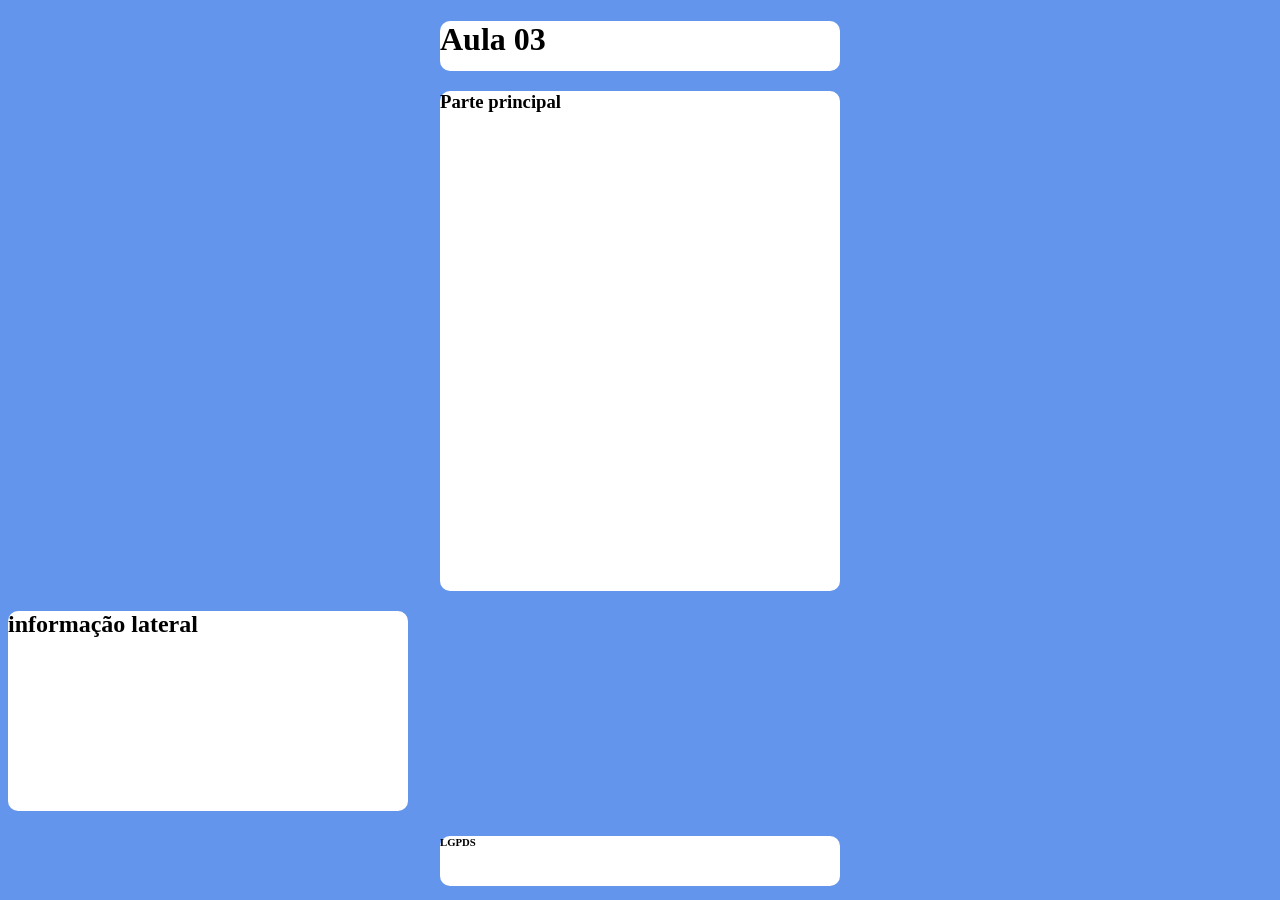
<file: Aula 03/index.html>
<!DOCTYPE html>
<html lang="en">
    <head>
        <link rel="stylesheet" href="style.css">
        <meta charset="UTF-8">
        <meta name="viewport" content="width=device-width, initial-scale=1.0">
        <title>Aula 03</title>
    </head>
    <body>
            <div class="nav"><h1>Aula 03</h1></div>
            <div class="art"><h3>Parte principal</h3></div>
            <div class="asi"><h2>informação lateral</h2></div>
            <div class="footer"><h6>LGPDS</h6></div>
    </body>
</html>
</file>
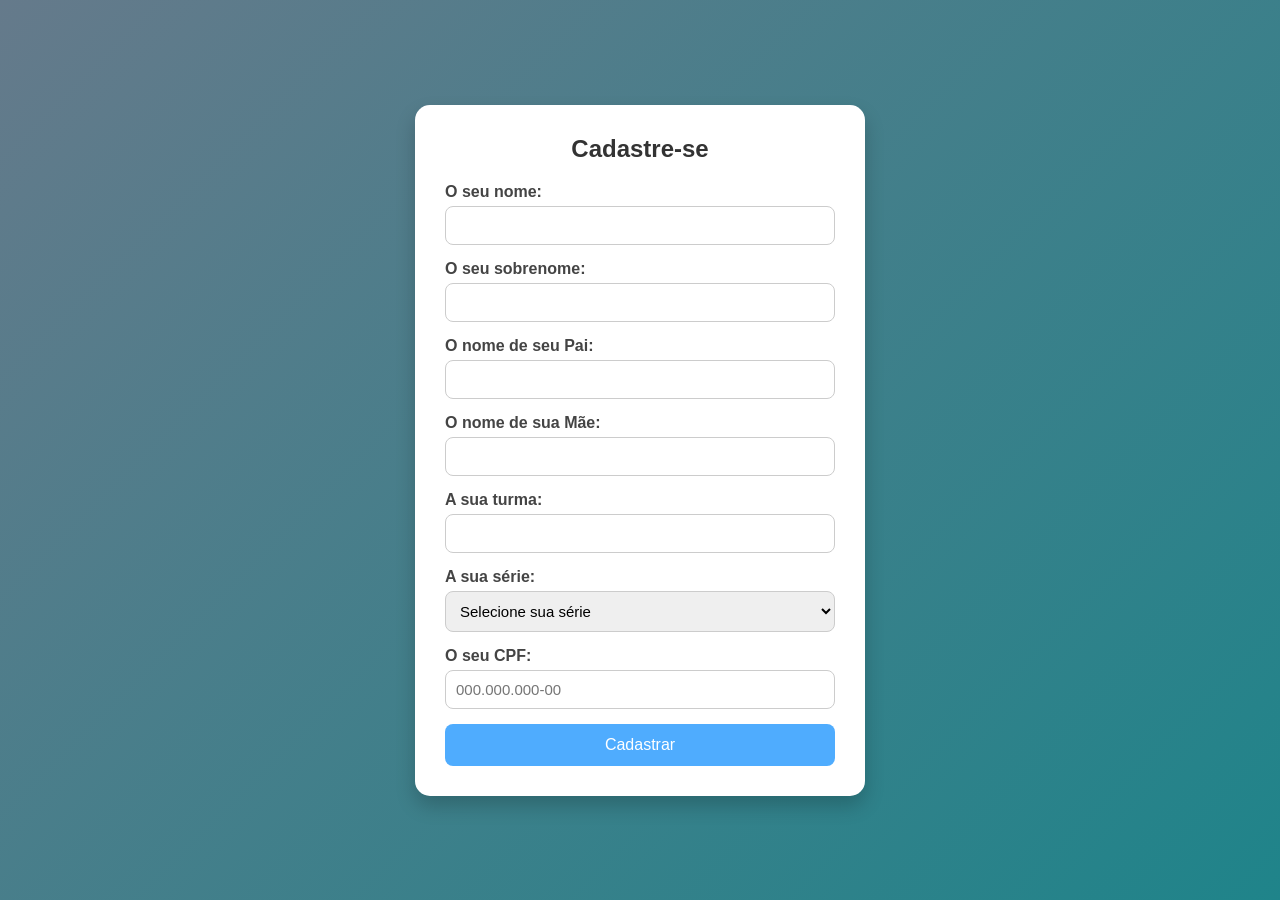
<file: Formulario/index.html>
<!DOCTYPE html>
<html lang="pt-br">
<head>
    <meta charset="UTF-8">
    <meta name="viewport" content="width=device-width, initial-scale=1.0">
    <title>Cadastro</title>

    <style>
        *{
            margin: 0;
            padding: 0;
            box-sizing: border-box;
        }

        body{
            font-family: Arial, Helvetica, sans-serif;
            background: linear-gradient(135deg, #657a8b, #1f848a);
            display: flex;
            justify-content: center;
            align-items: center;
            min-height: 100vh;
        }

        .container{
            background: #fff;
            width: 450px;
            padding: 30px;
            border-radius: 15px;
            box-shadow: 0 10px 20px rgba(0,0,0,0.2);
        }

        h2{
            text-align: center;
            margin-bottom: 20px;
            color: #333;
        }

        .campo{
            margin-bottom: 15px;
        }

        .campo label{
            display: block;
            margin-bottom: 5px;
            font-weight: bold;
            color: #444;
        }

        .campo input,
        .campo select{
            width: 100%;
            padding: 10px;
            border: 1px solid #ccc;
            border-radius: 8px;
            font-size: 15px;
        }

        .campo input:focus,
        .campo select:focus{
            border-color: #4facfe;
            outline: none;
            box-shadow: 0 0 5px rgba(79,172,254,0.5);
        }

        button{
            width: 100%;
            padding: 12px;
            background: #4facfe;
            color: white;
            border: none;
            border-radius: 8px;
            font-size: 16px;
            cursor: pointer;
            transition: 0.3s;
        }

        button:hover{
            background: #1f8ef1;
        }
    </style>

</head>
<body>

<div class="container">

    <h2>Cadastre-se</h2>

    <form action="salvar_dados.php" method="POST">

        <div class="campo">
            <label for="nome">O seu nome:</label>
            <input type="text" id="nome" name="nome" required>
        </div>

        <div class="campo">
            <label for="sobrenome">O seu sobrenome:</label>
            <input type="text" id="sobrenome" name="sobrenome" required>
        </div>

        <div class="campo">
            <label for="nome_pai">O nome de seu Pai:</label>
            <input type="text" id="nome_pai" name="nome_pai" required>
        </div>

        <div class="campo">
            <label for="nome_mae">O nome de sua Mãe:</label>
            <input type="text" id="nome_mae" name="nome_mae" required>
        </div>

        <div class="campo">
            <label for="turma">A sua turma:</label>
            <input type="text" id="turma" name="turma" required>
        </div>

        <div class="campo">
            <label for="serie">A sua série:</label>
            <select name="serie" id="serie" required>
                <option value="">Selecione sua série</option>
                <option>1º ano</option>
                <option>2º ano</option>
                <option>3º ano</option>
            </select>
        </div>

        <div class="campo">
            <label for="cpf">O seu CPF:</label>
            <input
                type="text"
                id="cpf"
                name="cpf"
                maxlength="14"
                pattern="\d{3}\.\d{3}\.\d{3}-\d{2}"
                placeholder="000.000.000-00"
                required>
        </div>

        <button type="submit">Cadastrar</button>

    </form>

</div>

</body>
</html>
</file>
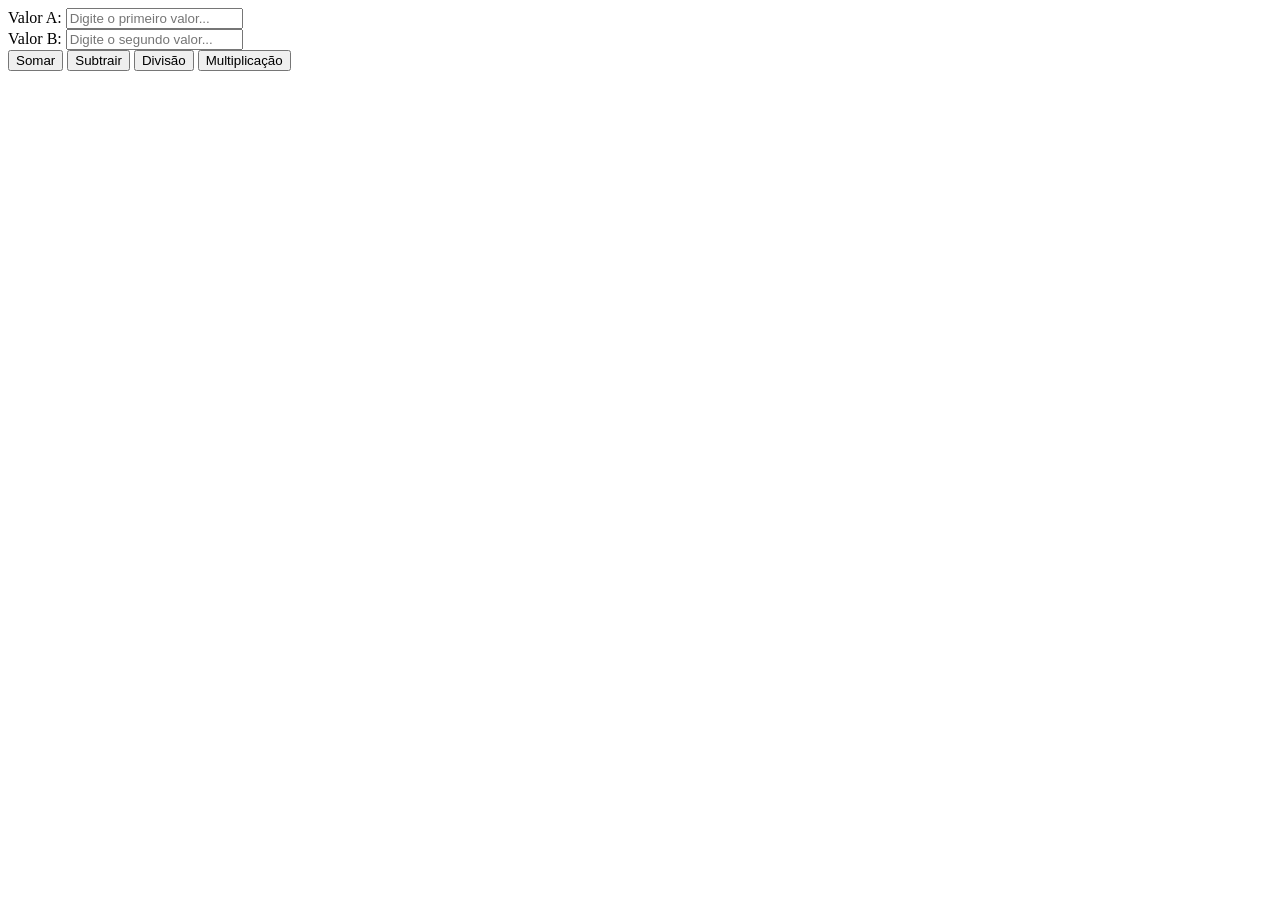
<file: Aula 07/Atividade calculadora form/index.html>
<!DOCTYPE html>
<html lang="en">
<head>
    <meta charset="UTF-8">
    <meta name="viewport" content="width=device-width, initial-scale=1.0">
    <title>Document</title>
</head>
<body>
    <label for="valA">Valor A:</label>
    <input type="text"  id="valA" placeholder="Digite o primeiro valor...">
    <br>
    <label for="valB">Valor B:</label>
    <input type="text"  id="valB" placeholder="Digite o segundo valor...">
    <br>
    <button id="somar">Somar</button>
    <button id="sub">Subtrair</button>
    <button id="div">Divisão</button>
    <button id="mult">Multiplicação</button>
    <p id="resultado"></p>
    <script src="script.js"></script>
</body>
</html>
</file>
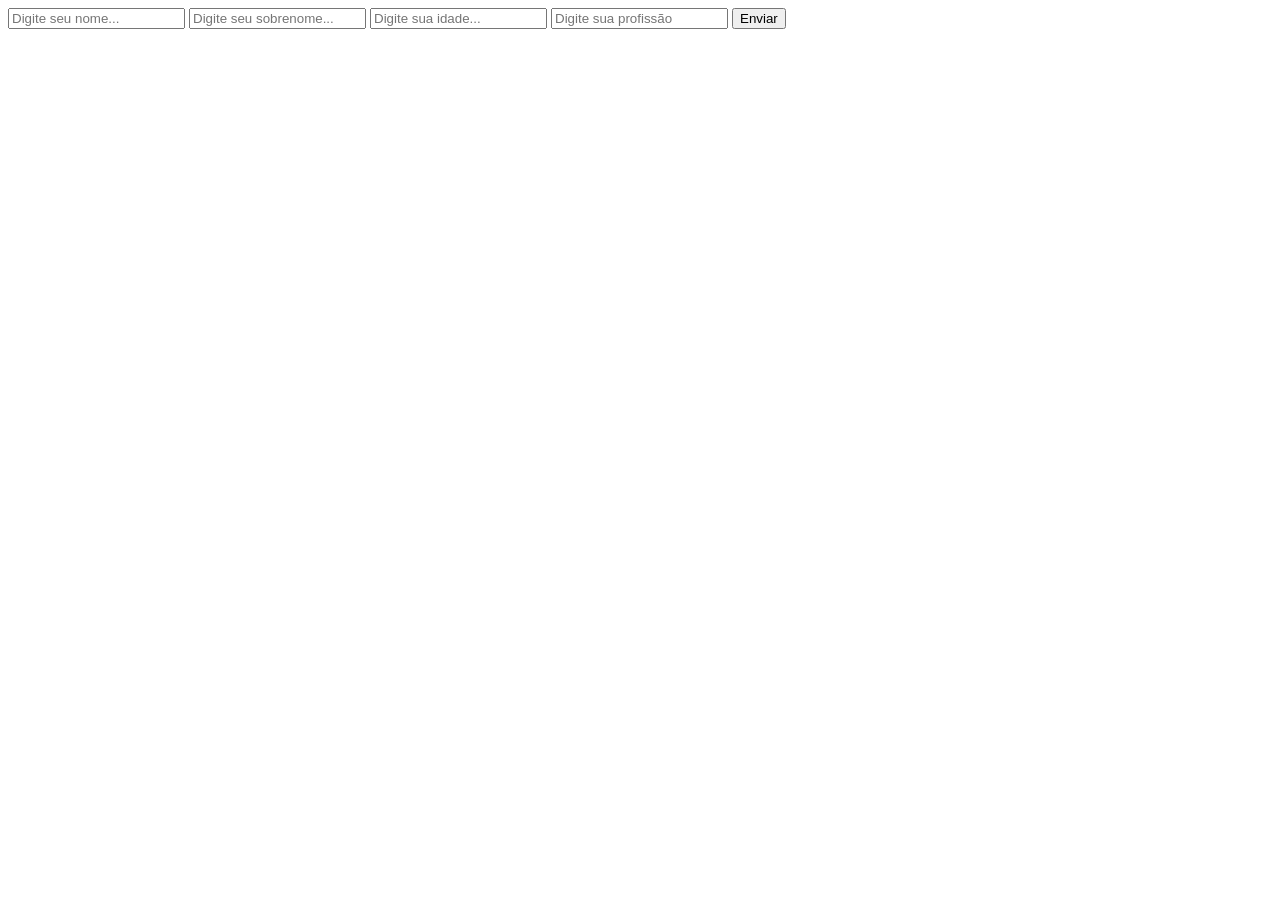
<file: Aula 07/Atividade formulário/index.html>
<!DOCTYPE html>
<html lang="en">
<head>
    <meta charset="UTF-8">
    <meta name="viewport" content="width=device-width, initial-scale=1.0">
    <title>Document</title>
</head>
<body>
    <div>
        <input type="text" id ="nome" placeholder="Digite seu nome...">
        <input type="text" id ="sobrenome" placeholder="Digite seu sobrenome...">
        <input type="text" id ="idade" placeholder="Digite sua idade...">
        <input type="text" id ="profissao" placeholder="Digite sua profissão">
        <button onclick="bemvindo()">Enviar</button>
    </div>
    <div>
        <h1><span id="resultado"></span></h1>
    </div>
    <script src="script.js"></script>
</body>
</html>
</file>
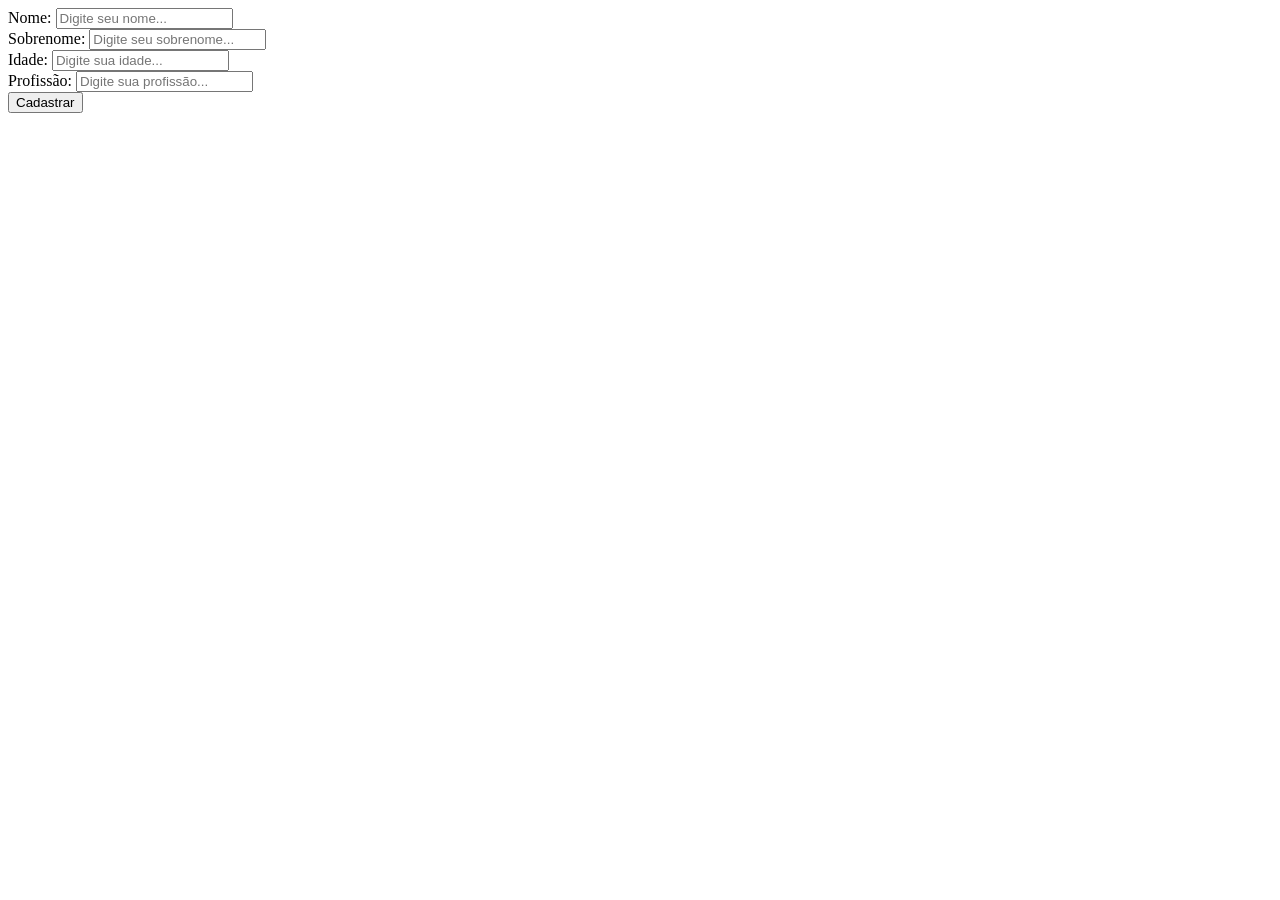
<file: Aula 07/Atividade, versão com form/index.html>
<!DOCTYPE html>
<html lang="en">
<head>
    <meta charset="UTF-8">
    <meta name="viewport" content="width=device-width, initial-scale=1.0">
    <title>Document</title>
</head>
<body>
    <form id="formulario">
        <label for="nome">Nome:</label> <!--É mais para a questão de acessibilidade e é o que gera o -->
        <input type="text" name="nome" id="nome" placeholder="Digite seu nome..."> 
        <br> <!--lembrando o br é pra pular linha-->
        <label for="sobrenome">Sobrenome:</label>
        <input type="text" name="sobrenome" id="sobrenome" placeholder="Digite seu sobrenome...">
        <br>
        <label for="idade">Idade:</label>
        <input type="text" name="idade" id="idade" placeholder="Digite sua idade...">
        <br>
        <label for="profissao">Profissão:</label>
        <input type="text" name="profissao" id="profissao" placeholder="Digite sua profissão...">
        <br>
        <input type="submit" value="Cadastrar">
    </form>
    <p id="resposta"></p> <!--deixa vazio apenas com o id pra ser puxado pelo js, e devolver a respota-->
    <script src="script.js"></script>
</body>
</html>
</file>
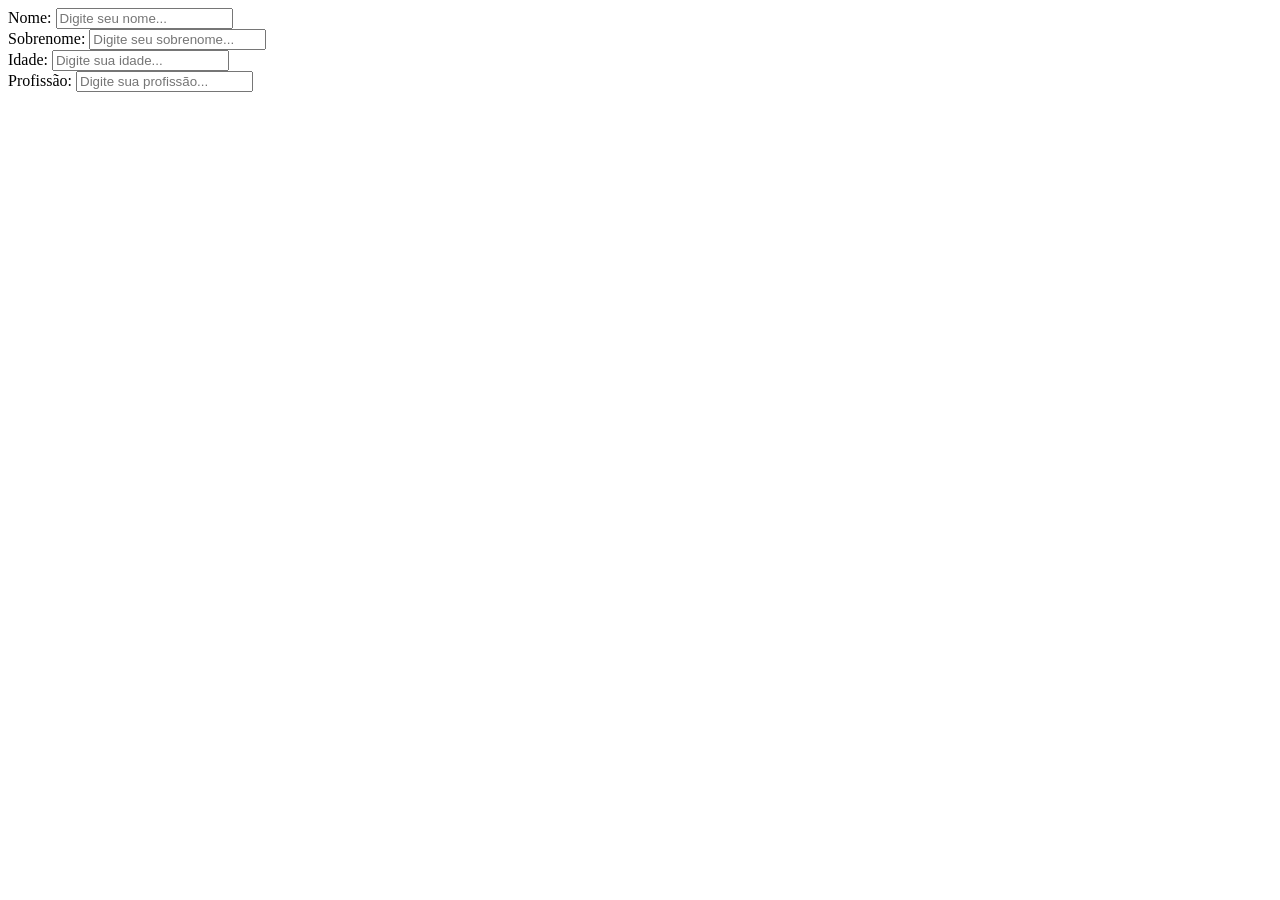
<file: Aula 08/Atividade, versão com form/index.html>
<!DOCTYPE html>
<html lang="en">
<head>
    <meta charset="UTF-8">
    <meta name="viewport" content="width=device-width, initial-scale=1.0">
    <title>Document</title>
</head>
<body>
    <form id="formulario">
        <label for="nome">Nome:</label> <!--É mais para a questão de acessibilidade e é o que gera o -->
        <input type="text" name="nome" id="nome" placeholder="Digite seu nome...">
        <br>
        <label for="sobrenome">Sobrenome:</label>
        <input type="text" name="sobrenome" id="sobrenome" placeholder="Digite seu sobrenome...">
        <br>
        <label for="idade">Idade:</label>
        <input type="text" name="idade" id="idade" placeholder="Digite sua idade...">
        <br>
        <label for="profissao">Profissão:</label>
        <input type="text" name="profissao" id="profissao" placeholder="Digite sua profissão...">
    </form>
</body>
</html>
</file>
<file: Aula 03/style.css>
body {
    background-color: cornflowerblue;   
}
.asi{
    background-color: white;
    width: 400px;
    height: 200px;
    margin: justify;
    margin-top: 0px;
    margin-left: 0px;
    border-radius: 10px;
}

.nav{
    background-color: white;
    width: 400px;
    height: 50px;
    margin: auto;
    margin-top: 20px;
    border-radius: 10px;
}
.footer{
    background-color: white;
    width: 400px;
    height: 50px;
    margin: auto;
    margin-top: 20px;
    border-radius: 10px;
}
.art{
    background-color: white;
    width: 400px;
    height: 500px;
    margin: auto;
    margin-top: 20px;
    border-radius: 10px;
}
</file>
